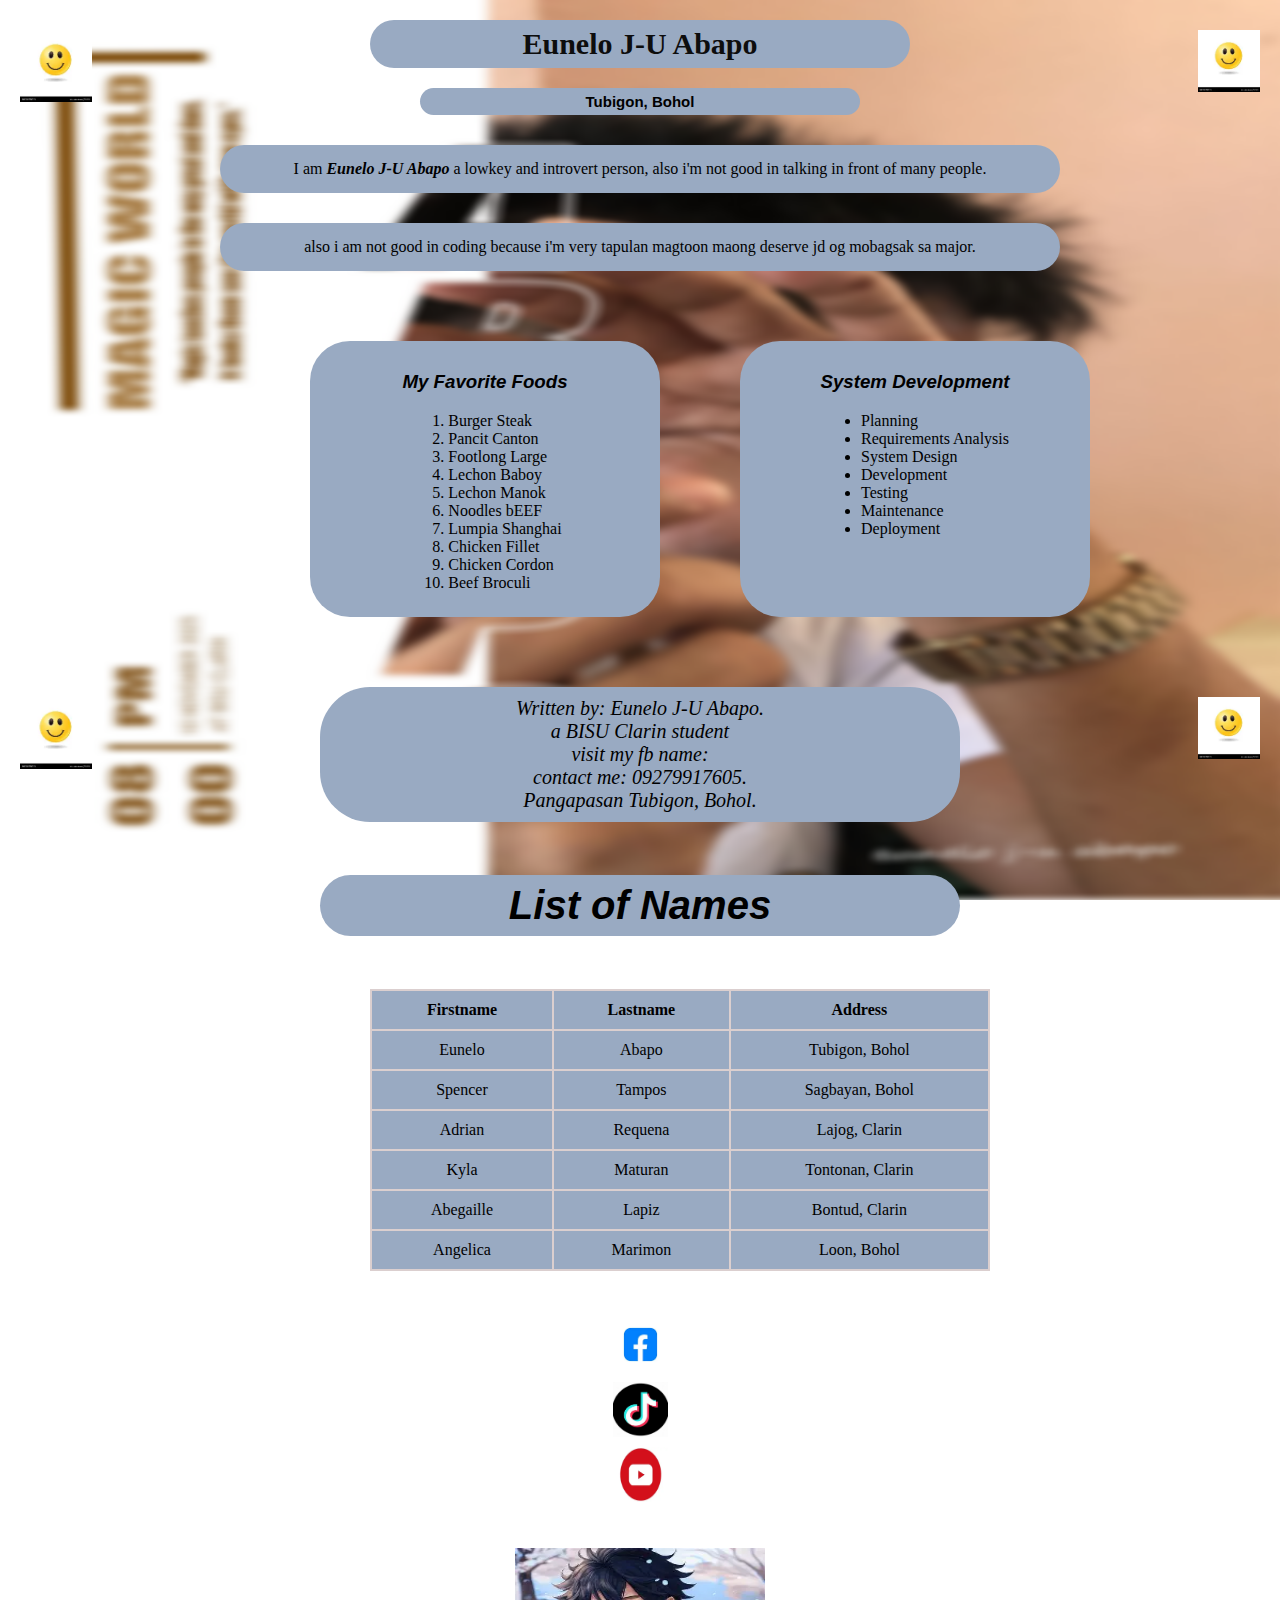
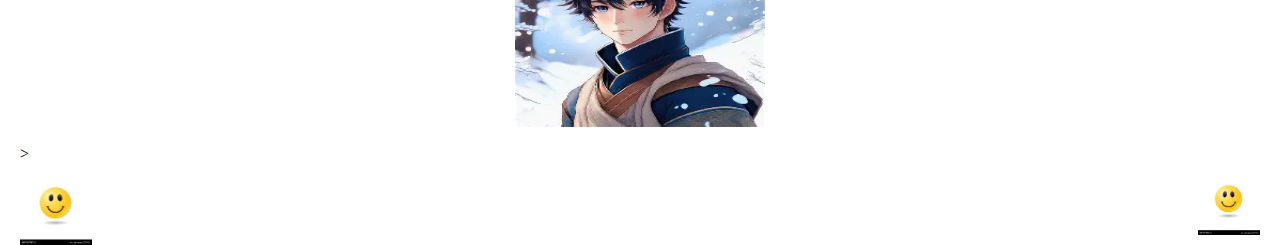
<file: index.html>
<!DOCTYPE html>
<html lang="en">
<head>
    <meta charset="UTF-8">
    <title>My Personal Webpage</title>

    <link rel="stylesheet" href="style.css">

    <link rel="shortcut icon" href="images/favicon.ico" type="image/x-icon">
    
</head>
<body>
    <img src="emoji.webp" alt="emoji" style="float:left;width:72px;height:72px;">


    <img src="emoji.webp" alt="emoji" style="float:right;width:62px;height:62px;">

    <h1><b>Eunelo J-U Abapo</b></h1>

    <h2><b>Tubigon, Bohol</b></h2>

    
    <p >I am <i><b>Eunelo J-U Abapo</b></i> a lowkey and introvert person, also i'm not good in talking in front of many people.</p>

    <p> also i am not good in coding because i'm very tapulan magtoon maong deserve jd og mobagsak sa major.</p>

    
    <div class="container">
        <div class="column">
           <h3>My Favorite Foods</h3>
           <ol class="center-list">
            <li>Burger Steak</li>
            <li>Pancit Canton</li>
            <li>Footlong Large</li>
            <li>Lechon Baboy</li>
            <li>Lechon Manok</li>
            <li>Noodles bEEF</li>
            <li>Lumpia Shanghai</li>
            <li>Chicken Fillet</li>
            <li>Chicken Cordon</li>
            <li>Beef Broculi</li>
           </ol>
        </div>
        
        <div class="column">
            <h3>System Development</h3>
            <ul class="center-list">
               <li>Planning</li>
               <li>Requirements Analysis</li>
               <li>System Design</li>
               <li>Development</li>
               <li>Testing</li>
               <li>Maintenance</li>
               <li>Deployment</li> 
            </ul>
        </div>
    </div>
    <img src="emoji.webp" alt="emoji" style="float:left;width:72px;height:72px;">


    <img src="emoji.webp" alt="emoji" style="float:right;width:62px;height:62px;">

    <address>
        Written by: Eunelo J-U Abapo.<br>
        a BISU Clarin student<br>
        visit my fb name:<br>
        contact me: 09279917605.<br>
        Pangapasan Tubigon, Bohol.
    </address>

    <h4>List of Names</h4>
    <table style="width: 50%;">
        <tr>
            <th>Firstname</th>
            <th>Lastname</th>
            <th>Address</th>
        </tr>
        <tr>
            <td>Eunelo</td>
            <td>Abapo</td>
            <td>Tubigon, Bohol</td>
        </tr>
        <tr>
            <td>Spencer</td>
            <td>Tampos</td>
            <td>Sagbayan, Bohol</td>
        </tr>
        <tr>
            <td>Adrian</td>
            <td>Requena</td>
            <td>Lajog, Clarin</td>
        </tr>
        <tr>
            <td>Kyla</td>
            <td>Maturan</td>
            <td>Tontonan, Clarin</td>
        </tr>
        <tr>
            <td>Abegaille</td>
            <td>Lapiz</td>
            <td>Bontud, Clarin</td>
        </tr>
        <tr>
            <td>Angelica</td>
            <td>Marimon</td>
            <td>Loon, Bohol</td>
        </tr>
    </table>
    <br><br>
    

    <a href="https://www.facebook.com/euneloju.abapo"> <img src="icon.webp" alt="facebook icon" width= 55cm ></a>

    <a href="https://www.tiktok.com"> <img src="tiktok.jfif" alt="tiktok" width= 55cm height="55cm"></a>

    <a href="https://www.youtube.com"> <img src="youtube.webp" alt="youtube" width= 55cm height="55cm"></a><br><br>
    
    
    <img src="anime.webp" alt="anime" usemap="#animemap" width="250" height="179">
    
    <map name="animemap">
        <area shape="rect" coords="34,44,270,350" alt="anime" href="anime.webp">
    </map>
    <br>><br>

    <img src="emoji.webp" alt="emoji" style="float:left;width:72px;height:72px;">


    <img src="emoji.webp" alt="emoji" style="float:right;width:62px;height:62px;">


</body>
</html>
</file>
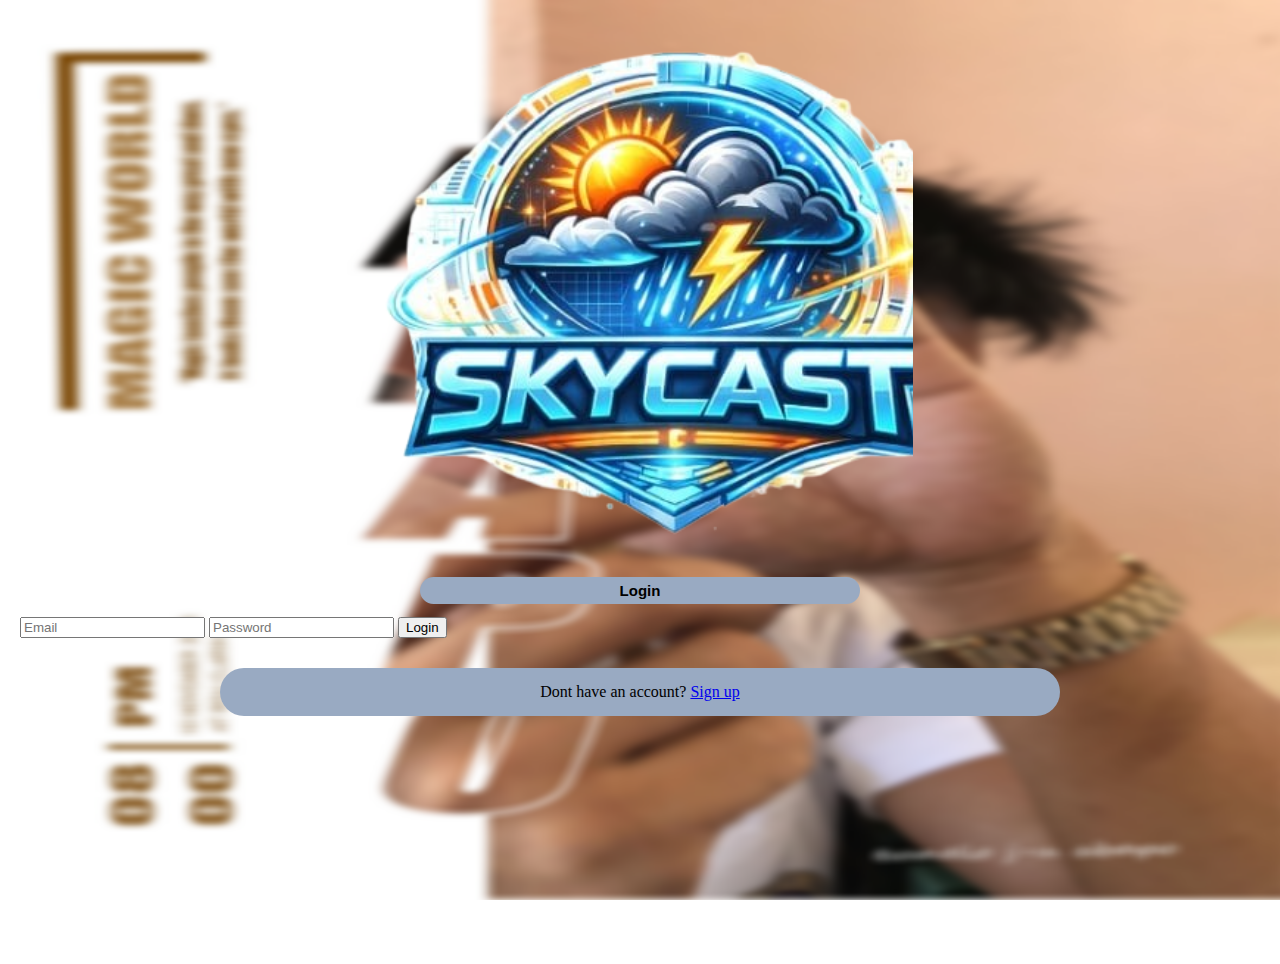
<file: login.html>
<!DOCTYPE html>
<html lang="en">
<head>
    <title>Log in</title>
    <link rel="stylesheet" href="style.css">
    <link rel="shortcut icon" href="images/favicon.ico" type="image/x-icon">
</head>
<body>

<div class="containers">
  <div class="slider" id="slider">

    <div class="form login">

      <img src="images/logo.png" alt="logo" class="logo">
        <h2>Login</h2>

      <input type="email" placeholder="Email">
      <input type="password" placeholder="Password">

      <button>Login</button>

      <p>Dont have an account?
        <a href="signup.html">Sign up</a>
      </p><br><br><br><br><br><br><br><br><br><br><br>
    </div>

    <!--<div class="form signup">
        <img src="images/logo.png" alt="logo" class="logo">
        <h2>Sign Up</h2>
    
        <input type="text" placeholder="First Name">
        <input type="text" placeholder="Last Name">
        <input type="email" placeholder="Email">
        <input type="password" placeholder="Password">
    
        <button>Create Account</button>
    
        <p>Already have an account?
            <span id="goLogin">Login</span>
        </p>
    </div>-->
  </div>
</div>
    <!--<div class="form signup">
      <h2>Sign Up</h2>

      <input type="text" placeholder="First Name">
      <input type="text" placeholder="Last Name">
      <input type="email" placeholder="Email">
      <input type="password" placeholder="Password">

      <button>Create Account</button>

      <p>Already have an account?
        <span id="goLogin">Login</span>
      </p>
    </div>
  </div>
</div>-->
</body>
</html>

<!--<!DOCTYPE html>
<html lang="en">
<head>
    <meta charset="UTF-8">

    <title>My Personal Webpage</title>

    <link rel="stylesheet" href="style.css">
    
    <link rel="shortcut icon" href="images/favicon.ico" type="image/x-icon">
    
</head>
<body>

    <img src="emoji.webp" alt="emoji" style="float:left;width:72px;height:72px;">
    <img src="emoji.webp" alt="emoji" style="float:right;width:62px;height:62px;">

    <h1><b>Eunelo J-U Abapo</b></h1>

    <h2><b>Tubigon, Bohol</b></h2>

    <p >I am <i><b>Eunelo J-U Abapo</b></i> a lowkey and introvert person, also i'm not good in talking in front of many people.</p>
    <p> also i am not good in coding because i'm very tapulan magtoon maong deserve jd og mobagsak sa major.</p>

    
    <div class="container">
        <div class="column">
           <h3>My Favorite Foods</h3>
           <ol class="center-list">
            <li>Burger Steak</li>
            <li>Pancit Canton</li>
            <li>Footlong Large</li>
            <li>Lechon Baboy</li>
            <li>Lechon Manok</li>
            <li>Noodles bEEF</li>
            <li>Lumpia Shanghai</li>
            <li>Chicken Fillet</li>
            <li>Chicken Cordon</li>
            <li>Beef Broculi</li>
           </ol>
        </div>
        
        <div class="column">
            <h3>System Development</h3>
            <ul class="center-list">
               <li>Planning</li>
               <li>Requirements Analysis</li>
               <li>System Design</li>
               <li>Development</li>
               <li>Testing</li>
               <li>Maintenance</li>
               <li>Deployment</li> 
            </ul>
        </div>
    </div>

    <img src="emoji.webp" alt="emoji" style="float:left;width:72px;height:72px;">
    <img src="emoji.webp" alt="emoji" style="float:right;width:62px;height:62px;">

    <address>
        Written by: Eunelo J-U Abapo.<br>
        a BISU Clarin student<br>
        visit my fb name:<br>
        contact me: 09279917605.<br>
        Pangapasan Tubigon, Bohol.
    </address>

    <h4>List of Names</h4>
    <table style="width: 50%;">
        <tr>
            <th>Firstname</th>
            <th>Lastname</th>
            <th>Address</th>
        </tr>
        <tr>
            <td>Eunelo</td>
            <td>Abapo</td>
            <td>Tubigon, Bohol</td>
        </tr>
        <tr>
            <td>Spencer</td>
            <td>Tampos</td>
            <td>Sagbayan, Bohol</td>
        </tr>
        <tr>
            <td>Adrian</td>
            <td>Requena</td>
            <td>Lajog, Clarin</td>
        </tr>
        <tr>
            <td>Kyla</td>
            <td>Maturan</td>
            <td>Tontonan, Clarin</td>
        </tr>
        <tr>
            <td>Abegaille</td>
            <td>Lapiz</td>
            <td>Bontud, Clarin</td>
        </tr>
        <tr>
            <td>Angelica</td>
            <td>Marimon</td>
            <td>Loon, Bohol</td>
        </tr>
    </table>
    <br><br>
    
    <a href="https://www.facebook.com/euneloju.abapo"> <img src="icon.webp" alt="facebook icon" width= 55cm ></a>

    <a href="https://www.tiktok.com"> <img src="tiktok.jfif" alt="tiktok" width= 55cm height="55cm"></a>

    <a href="https://www.youtube.com"> <img src="youtube.webp" alt="youtube" width= 55cm height="55cm"></a><br><br>
    
    
    <img src="anime.webp" alt="anime" usemap="#animemap" width="250" height="179">

    <map name="animemap">
        <area shape="rect" coords="34,44,270,350" alt="anime" href="anime.webp">
    </map>
    <br>><br>

    <img src="emoji.webp" alt="emoji" style="float:left;width:72px;height:72px;">
    <img src="emoji.webp" alt="emoji" style="float:right;width:62px;height:62px;">

</body>
</html>
</file>
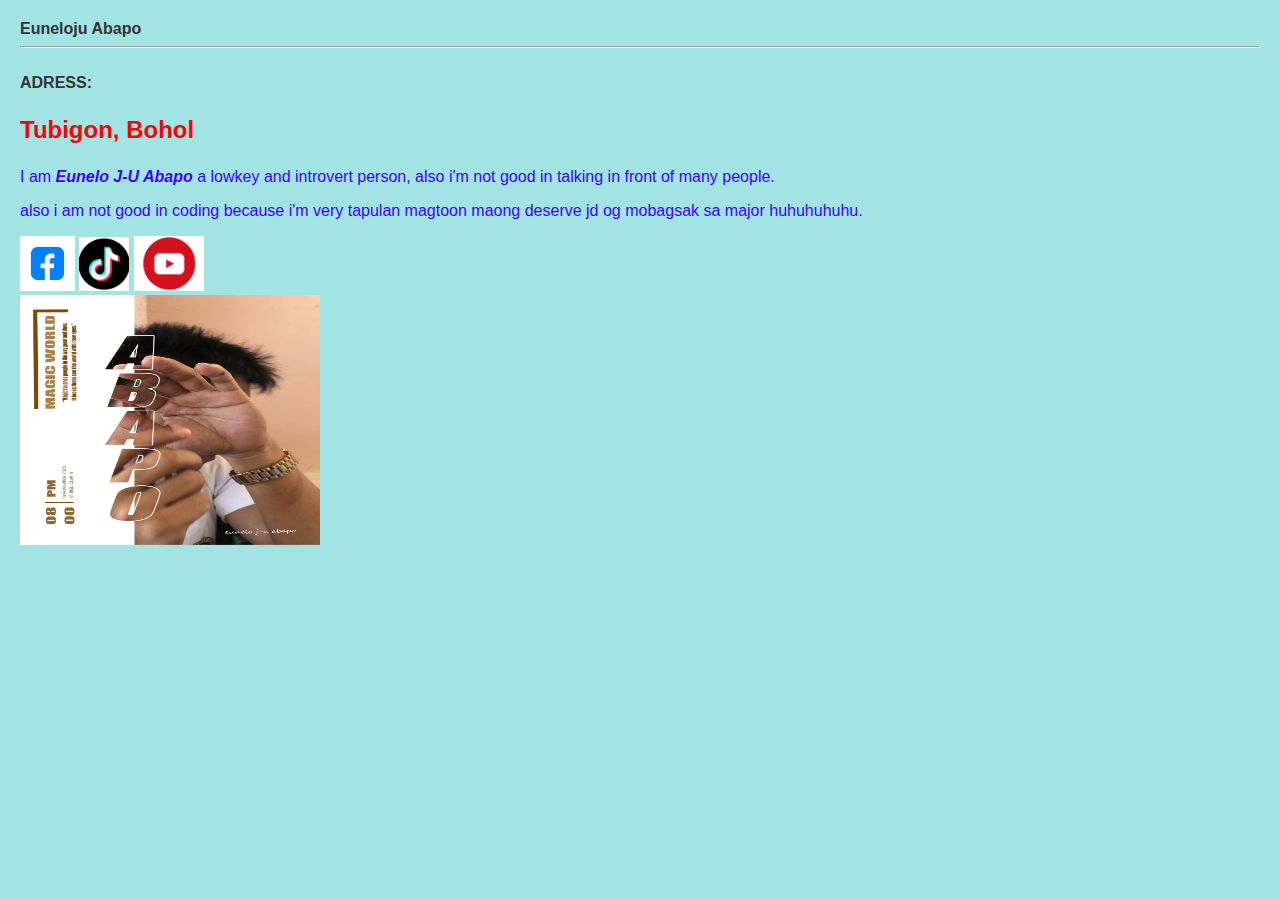
<file: My Personal Webpage.html>
<!DOCTYPE html>
<!-- saved from url=(0107)file:///C:/Users/PC/OneDrive/%E3%83%89%E3%82%AD%E3%83%A5%E3%83%A1%E3%83%B3%E3%83%88/BSCS3B_abapo/index.html -->
<html lang="en"><head><meta http-equiv="Content-Type" content="text/html; charset=UTF-8">
    
    <title>My Personal Webpage</title>
    <!-- External CSS link-->
    <link rel="stylesheet" href="./My Personal Webpage_files/style.css">


</head>
<body>
    <hi><b>Euneloju Abapo <hr><br>ADRESS:</b></hi>

    <h2><p style="color:rgb(247, 4, 4)"><b>Tubigon, Bohol</b></p></h2>

    <p style="color:rgb(57, 3, 254)">I am <i><b>Eunelo J-U Abapo</b></i> a lowkey and introvert person, also i'm not good in talking in front of many people. </p>

    <p style="color:hwb(253 1% 1%)"> also i am not good in coding because i'm very tapulan magtoon maong deserve jd og mobagsak sa major huhuhuhuhu.</p>

    <a href="https://www.facebook.com/"> <img src="./My Personal Webpage_files/icon.webp" alt="facebook icon" width="55cm"></a>

    <a href="https://www.tiktok.com/"> <img src="./My Personal Webpage_files/tiktok.jfif" alt="tiktok" width="50cm"></a>

    <a href="https://www.youtube.com/"> <img src="./My Personal Webpage_files/youtube.webp" alt="youtube" width="70cm"></a><br>
    
    <img src="./My Personal Webpage_files/abapo_poster copy.jpg" alt="poster" width="300cm" height="250">


</body></html>
</file>
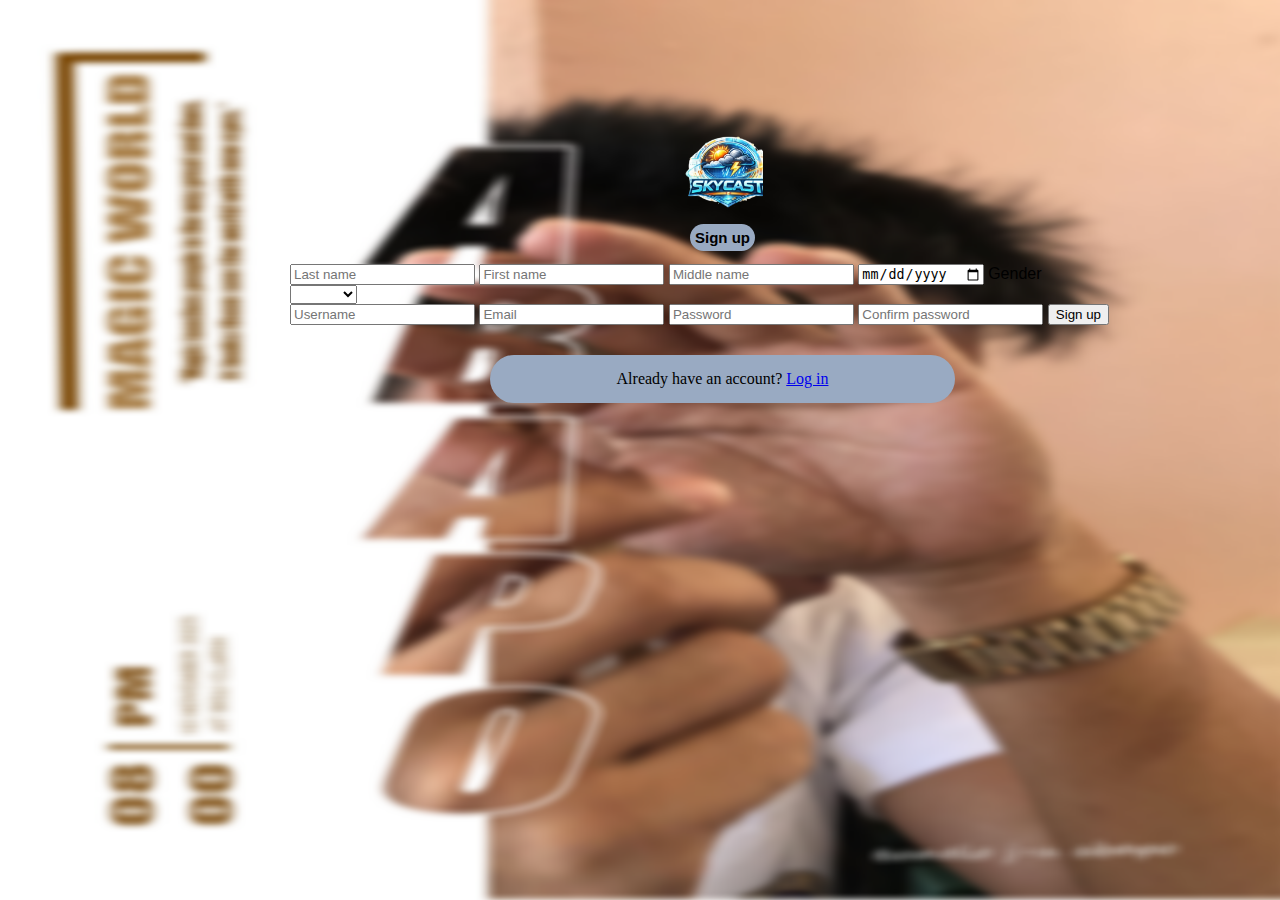
<file: signup.html>
<!DOCTYPE html>
<html lang="en">
<head>
    <meta charset="UTF-8">
    <meta name="viewport" content="width=device-width, initial-scale=1.0">
    <title>Sign in</title>
    <link rel="stylesheet" href="style.css">
</head>
<body>
    <div class="container">
        <div class="slider" id="slider">

            <div class="form signin"><br><br><br><br>
                <img src="images/logo.png" alt="logo" class="logo" width="80">
                <h2>Sign up</h2>

                <input type="text" placeholder="Last name" required>
                <input type="text" placeholder="First name" required>
                <input type="text" placeholder="Middle name" required>
                <input type="date" placeholder="Date of birth" required>
                <label for="">Gender</label><br>
                <select name="Gender" placeholder="Gender" required>
                    <option value="hiden"></option>
                    <option value="male">Male</option>
                    <option value="female">Female</option>
                </select><br>
                <input type="username" placeholder="Username" required>
                <input type="email" placeholder="Email" required>
                <input type="password" placeholder="Password" required>
                <input type="password" placeholder="Confirm password" required>
            
            <button>Sign up</button>
            <p> Already have an account?
                <a href="login.html">Log in</a>
            </p><br>

            </div>
        </div>
    </div>
</body>
</html>
</file>
<file: style.css>
body {
    background-image: url('blurr.png');
    background-repeat: no-repeat;
    background-attachment: fixed;
    background-size: 100% 100%;
    margin: 20px;
}
h1 {
    color: rgb(13, 13, 13);
    font-family: 'Times New Roman';
    font-size: 30px;
    text-align: center;
    background-color: rgb(153, 170, 194);
    margin-left: 350px;
    margin-right: 350px;
    padding: 7px;
    border-radius: 50px;
}

h2{
    color:rgb(0, 0, 0);
    font-family: sans-serif;
    font-size: 15px;
    text-align: center;
    background-color: rgb(153, 170, 194);
    padding: 5px;
    margin-left: 400px;
    margin-right: 400px;
    border-radius: 50px;
}

p {
    font-family: Georgia;
    font-size: 16px;
    padding: 15px;
    border-radius: 50px;
    background-color: rgb(153, 170, 194);
    margin: 30px;
    margin-left: 200px;
    margin-right: 200px;
    text-align: center;
}

.container {
    display: flex;
    border: none;
    font-family: Verdana, Geneva, Tahoma, sans-serif;
    margin: 30px;
    padding: 20px;
    gap: 10px;
    margin-left: 250px;
}

.column {
    padding: 25px;
    margin: 20px;
    margin-right: 50px;
    background-color: rgb(153, 170, 194);
    border-radius: 40px;
    width: 300px;
}

h3 {
    font-style: italic;
    margin-top: 5px;
    text-align: center;
}

.center-list{
    font-family: 'Times New Roman', Times, serif;
    width: fit-content;
    margin: 0 auto;  
}

address {
    font-size: 20px;
    background-color: rgb(153, 170, 194);
    color: rgb(0, 0, 0);
    padding: 10px;
    margin: 300px;
    margin-top: 30px;
    margin-bottom: 30px;
    text-align: center;
    border-radius: 50px;
}

h4 {
    text-align: center;
    font-style: italic;
    font-size: 40px;
    font-family: Arial, Helvetica, sans-serif;
    background-color: rgb(153, 170, 194);
    padding: 8px;
    border-radius: 50px;
    margin-left: 300px;
    margin-right: 300px;
}

table,th,td {
    border: 2px solid rgb(219, 207, 207);
    border-collapse: collapse;
    background-color: rgb(153, 170, 194);
    padding: 10px;
    text-align: center;
    margin-inline-start: 350px;
}

img{
    align-items: center;
    display: block;
    margin-left: auto;
    margin-right: auto;
    margin-top: 10px;
}
</file>
<file: My Personal Webpage_files/style.css>
/*Body styling */
body {
    background-color: rgb(162, 228, 228);
    font-family: Arial, Helvetica, sans-serif;
    font-size: 16px;
    color: #333333;
    margin: 20px; 
}

/*Heading styling */
h1 {
    /* color: rgb(225, 14, 14); */
    background-color: rgb(162, 228, 228);
    font-family: Georgia, serif;
    font-size: 25px;
}
</file>
